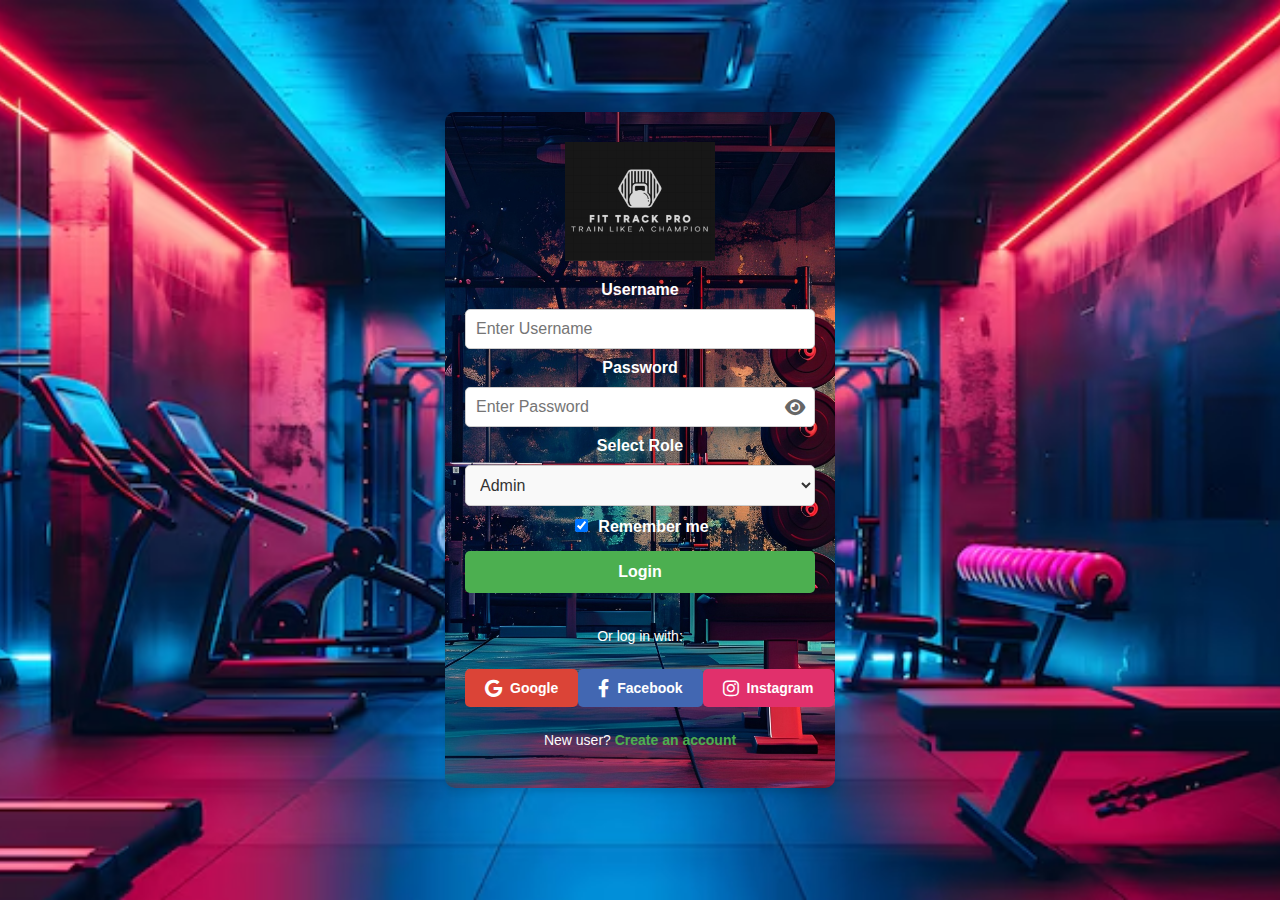
<file: index.html>
<!DOCTYPE html>
<html>
<head><title>Fit Track Pro</title>
  <meta name="viewport" content="width=device-width, initial-scale=1">
  <link rel="stylesheet" href="style_login.css">
  <link rel="stylesheet" href="https://cdnjs.cloudflare.com/ajax/libs/font-awesome/6.0.0/css/all.min.css">
  <script src="login_signup.js"></script>

</head>
<body>
  <form id="loginForm">
    <div class="logo_image">
      <img src="logo.png" alt="logo" class="webiste_logo">
    </div>
    <div class="login_content">
      <label for="name"><b>Username</b></label>
      <input type="text" placeholder="Enter Username" name="uname" required>
      <label for="psw"><b>Password</b></label>
<div class="password-container">
     <input type="password" id="password" placeholder="Enter Password" name="psw" required>
      <i class="fa fa-eye" id="eyeIcon" onclick="togglePassword()"></i>
</div>
       
      

      <label for="role"><b>Select Role</b></label>
      <select id="role" name="role" required>
        <option value="admin">Admin</option>
        <option value="member">Member</option>
        <option value="user">User</option>
      </select>
      <label>
        <input type="checkbox" checked="checked" name="remember"><b>Remember me</b> 
      </label>
      <button type="submit" id="loginBtn">Login</button>
      <div class="social-login">
        <p>Or log in with:</p>
        <div class="social-buttons">
          <button type="button" class="google-btn">
            <i class="fab fa-google"></i> Google
          </button>
          <button type="button" class="facebook-btn">
            <i class="fab fa-facebook-f"></i> Facebook
          </button>
          <button type="button" class="instagram-btn">
            <i class="fab fa-instagram"></i> Instagram
          </button>
        </div>
      </div>
      <p>New user? <a href="signup_index.html" onclick="toggleSignup()">Create an account</a></p>
    </div>

    

</body>
</html>
</file>
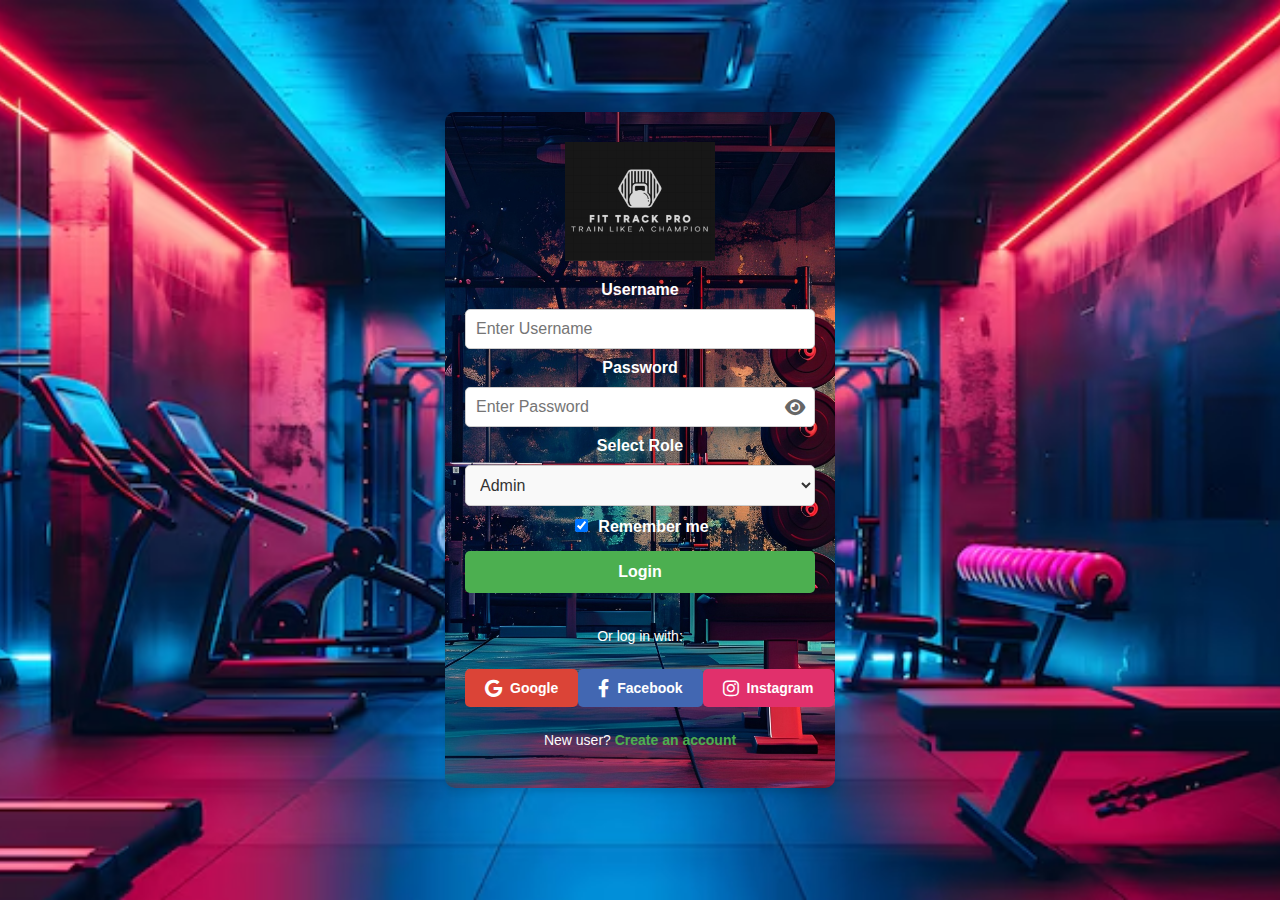
<file: login_index.html>
<!DOCTYPE html>
<html>
<head><title>Fit Track Pro</title>
  <meta name="viewport" content="width=device-width, initial-scale=1">
  <link rel="stylesheet" href="style_login.css">
  <link rel="stylesheet" href="https://cdnjs.cloudflare.com/ajax/libs/font-awesome/6.0.0/css/all.min.css">
  <script src="login_signup.js"></script>

</head>
<body>
  <form id="loginForm">
    <div class="logo_image">
      <img src="logo.png" alt="logo" class="webiste_logo">
    </div>
    <div class="login_content">
      <label for="name"><b>Username</b></label>
      <input type="text" placeholder="Enter Username" name="uname" required>
      <label for="psw"><b>Password</b></label>
<div class="password-container">
     <input type="password" id="password" placeholder="Enter Password" name="psw" required>
      <i class="fa fa-eye" id="eyeIcon" onclick="togglePassword()"></i>
</div>
       
      

      <label for="role"><b>Select Role</b></label>
      <select id="role" name="role" required>
        <option value="admin">Admin</option>
        <option value="member">Member</option>
        <option value="user">User</option>
      </select>
      <label>
        <input type="checkbox" checked="checked" name="remember"><b>Remember me</b> 
      </label>
      <button type="submit" id="loginBtn">Login</button>
      <div class="social-login">
        <p>Or log in with:</p>
        <div class="social-buttons">
          <button type="button" class="google-btn">
            <i class="fab fa-google"></i> Google
          </button>
          <button type="button" class="facebook-btn">
            <i class="fab fa-facebook-f"></i> Facebook
          </button>
          <button type="button" class="instagram-btn">
            <i class="fab fa-instagram"></i> Instagram
          </button>
        </div>
      </div>
      <p>New user? <a href="signup_index.html" onclick="toggleSignup()">Create an account</a></p>
    </div>

    

</body>
</html>
</file>
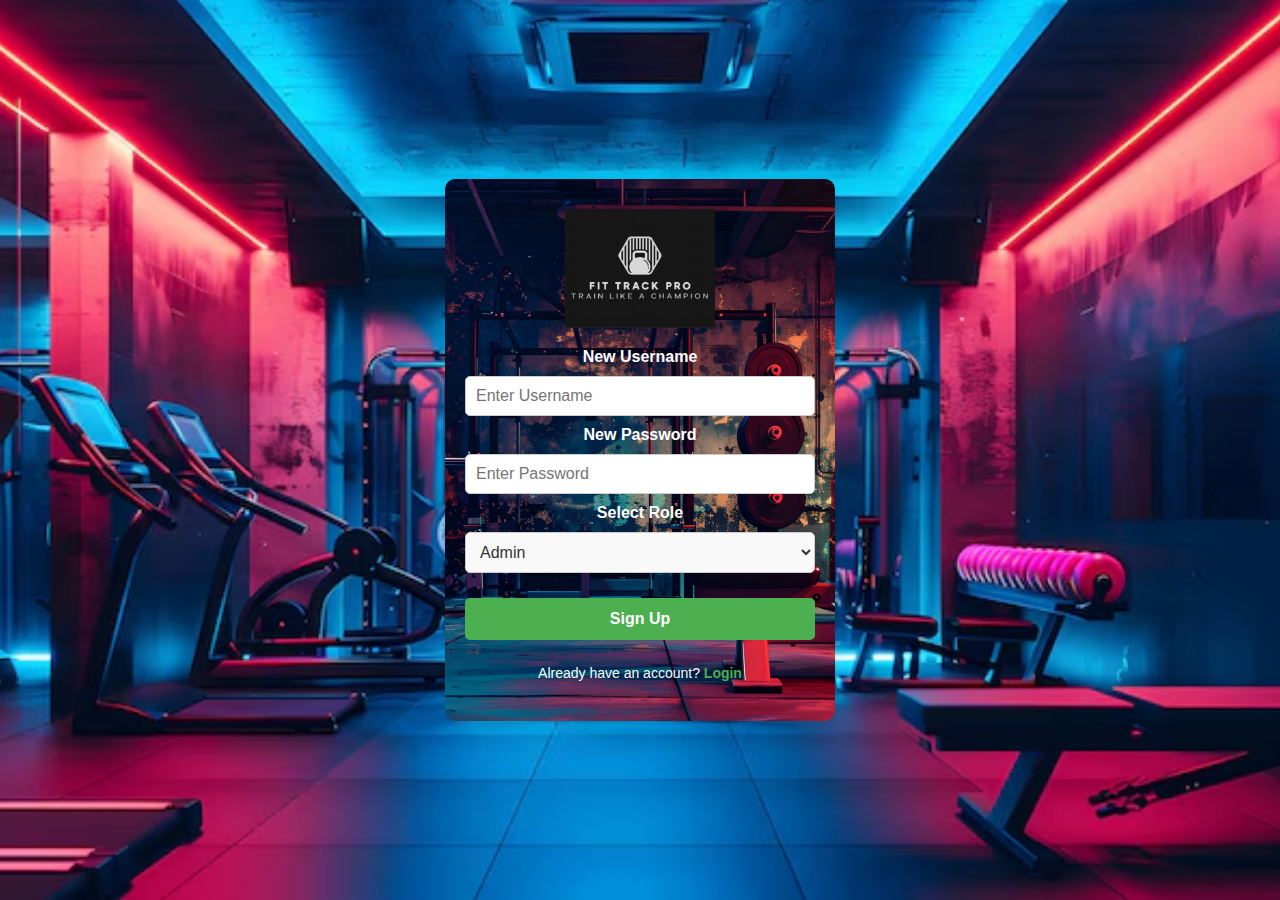
<file: signup_index.html>
<!DOCTYPE html>
<html>
  <head>
    <title>Fit Track Pro</title>
     <meta name="viewport" content="width=device-width, initial-scale=1">
    <link rel="stylesheet" href="style_signup.css">
    <script src="signup.js"></script>

  </head>
  <body>
    <form>
    <div class="logo_image">
      <img src="logo.png" alt="logo_pic" class="logo">
    </div>
    
    <div class="signup_content">
      <label for="new_username"><b>New Username</b></label>
      <input type="text" placeholder="Enter Username" name="new_uname" required>

      <label for="new_password"><b>New Password</b></label>
      <input type="text" placeholder="Enter Password" name="new_psw" required>

      <label for="role"><b>Select Role</b></label>
      <select name="role" required>
        <option value="admin">Admin</option>
        <option value="member">Member</option>
        <option value="user">User</option>
      </select>

      <button type="submit">Sign Up</button>
      <p>Already have an account? <a href="login_index.html" onclick="toggleSignup()">Login</a></p>
    </div>
  </form>

  </body>
</html>
</file>
<file: style_login.css>
/* General Body Styling */
body {
  font-family: Arial, sans-serif;
  margin: 0;
  padding: 0;
  background-image: url('gym\ background\ pic.avif'); /* Replace with your image URL */
  background-size: cover; /* Scale the image to cover the entire screen */
  background-repeat: no-repeat; /* Prevent the background from repeating */
  background-position: center; /* Center the image */
  max-width: 100%; /* Ensure it doesn't exceed the viewport width */
  max-height: 100%; /* Ensure it doesn't exceed the viewport height */
  color: #ffffff;
  display: flex;
  justify-content: center;
  align-items: center;
  height: 100vh;
}
/*.hidden {
  /*display: none;*/



/* Center the form and give it styling */
form {
  
  background-image: url(view-gym-room-training-sports.jpg); 
  background-size: cover; /* Scale the image to cover the entire screen */
  background-repeat: no-repeat; /* Prevent the background from repeating */
  background-position: center; 
  border-radius: 10px;
  padding: 30px 20px;
  box-shadow: 0px 4px 6px rgba(0, 0, 0, 0.1);
  width: 350px;
  text-align: center;
}

/* Profile Image */
.logo_image img {
  width: 150px; /* Adjust width to your preference */
  height: auto; /* Keep the aspect ratio */
  margin-bottom: 20px;
  display: block;
  margin-left: auto;
  margin-right: auto;
}

/* Input Fields */
input[type="text"], 
input[type="password"], 
select {
  width: 100%;
  padding: 10px;
  margin: 10px 0;
  border: 1px solid #ccc;
  border-radius: 5px;
  box-sizing: border-box;
  font-size: 16px;
}

/* Dropdown Styling */
select {
  background-color: #f9f9f9;
  color: #333;
}

/* Button Styling */
button {
  background-color: #4CAF50;
  color: white;
  padding: 12px;
  margin: 15px 0;
  border: none;
  border-radius: 5px;
  cursor: pointer;
  width: 100%;
  font-size: 16px;
  font-weight: bold;
  transition: background-color 0.3s ease;
}


button:hover {
  background-color: #45a049;
}

/* Checkbox Label */
label input[type="checkbox"] {
  margin-right: 10px;
}

/* Link Styling */
a {
  color: #4CAF50;
  text-decoration: none;
  font-weight: bold;
}

a:hover {
  text-decoration: underline;
}

/* Paragraph for Signup Link */
p {
  margin: 10px 0;
  font-size: 14px;
  color: #fcfbfb;
}
/* Password Field Container */
.password-container {
  position: relative;
  display: flex;
  align-items: center;
}

.password-container input[type="password"], 
.password-container input[type="text"] {
  width: 100%;
  padding-right: 40px; /* Add padding to make space for the eye icon */
}

.password-container i {
  position: absolute;
  right: 10px; /* Position the eye icon inside the input field */
  cursor: pointer;
  color: #666;
  font-size: 18px;
}

.password-container i:hover {
  color: #333;
}
/* Social Login Section */
.social-login {
  margin-top: 20px;
  text-align: center;
}

.social-login p {
  margin: 10px 0;
  font-size: 14px;
  color: #ffffff;
}

.social-buttons {
  display: flex;
  justify-content: space-around;
  margin-top: 10px;
}

.social-buttons button {
  border: none;
  border-radius: 5px;
  padding: 10px 20px;
  font-size: 14px;
  font-weight: bold;
  color: white;
  cursor: pointer;
  transition: background-color 0.3s ease;
  display: flex;
  align-items: center;
  gap: 8px;
}

.google-btn {
  background-color: #db4437; /* Google Red */
}

.facebook-btn {
  background-color: #4267B2; /* Facebook Blue */
}

.instagram-btn {
  background-color: #E1306C; /* Instagram Pink */
}

.google-btn:hover {
  background-color: #c23321;
}

.facebook-btn:hover {
  background-color: #365899;
}

.instagram-btn:hover {
  background-color: #c7285f;
}

.social-buttons i {
  font-size: 18px;
}



/* Responsive Design for Mobile */
@media (max-width: 400px) {
  form {
    width: 90%;
    padding: 20px;
  }

.social-buttons {
  flex-direction: column; /* Stack buttons vertically */
  gap: 10px; /* Add spacing between buttons */
}

.social-buttons button {
  width: auto; /* Make buttons full-width */
  justify-content: center; /* Center align the content */
  display: flex;
}
}
</file>
<file: style_signup.css>
/* General Body Styling */
body {
    font-family: Arial, sans-serif;
    margin: 0;
    padding: 0;
    background-image: url('gym\ background\ pic.avif'); /* Replace with your image URL */
    background-size: cover; /* Scale the image to cover the entire screen */
    background-repeat: no-repeat; /* Prevent the background from repeating */
    background-position: center; /* Center the image */
    max-width: 100%; /* Ensure it doesn't exceed the viewport width */
    max-height: 100%; /* Ensure it doesn't exceed the viewport height */
    color: #ffffff;
    display: flex;
    justify-content: center;
    align-items: center;
    height: 100vh;
  }


/* Centered Form Container */
form {
 
    background-image: url(view-gym-room-training-sports.jpg); 
    background-size: cover; /* Scale the image to cover the entire screen */
    background-repeat: no-repeat; /* Prevent the background from repeating */
    background-position: center; 
    border-radius: 10px;
    padding: 30px 20px;
    box-shadow: 0px 4px 6px rgba(0, 0, 0, 0.1);
    width: 350px;
    text-align: center;
  
}

/* logo of my website*/
.logo_image img {
    width: 150px; /* Adjust width to your preference */
    height: auto; /* Keep the aspect ratio */
    margin-bottom: 20px;
    display: block;
    margin-left: auto;
    margin-right: auto;
  }
  
/* Input Fields */
input[type="text"],
input[type="password"],
select {
  width: 100%;
  padding: 10px;
  margin: 10px 0;
  border: 1px solid #ccc;
  border-radius: 5px;
  box-sizing: border-box;
  font-size: 16px;
}

/* Dropdown Styling */
select {
  background-color: #f9f9f9;
  color: #333;
}

/* Button Styling */
button {
  background-color: #4caf50;
  color: white;
  padding: 12px;
  margin: 15px 0;
  border: none;
  border-radius: 5px;
  cursor: pointer;
  width: 100%;
  font-size: 16px;
  font-weight: bold;
  transition: background-color 0.3s ease;
}

button:hover {
  background-color: #45a049;
}

/* Link Styling */
a {
  color: #4caf50;
  text-decoration: none;
  font-weight: bold;
}

a:hover {
  text-decoration: underline;
}

/* Paragraph for Toggle Link */
p {
  margin: 10px 0;
  font-size: 14px;
  color: #fafafa;
}

/* Responsive Design for Mobile */
@media (max-width: 400px) {
  form {
    width: 90%;
    padding: 20px;
  }
}
</file>
